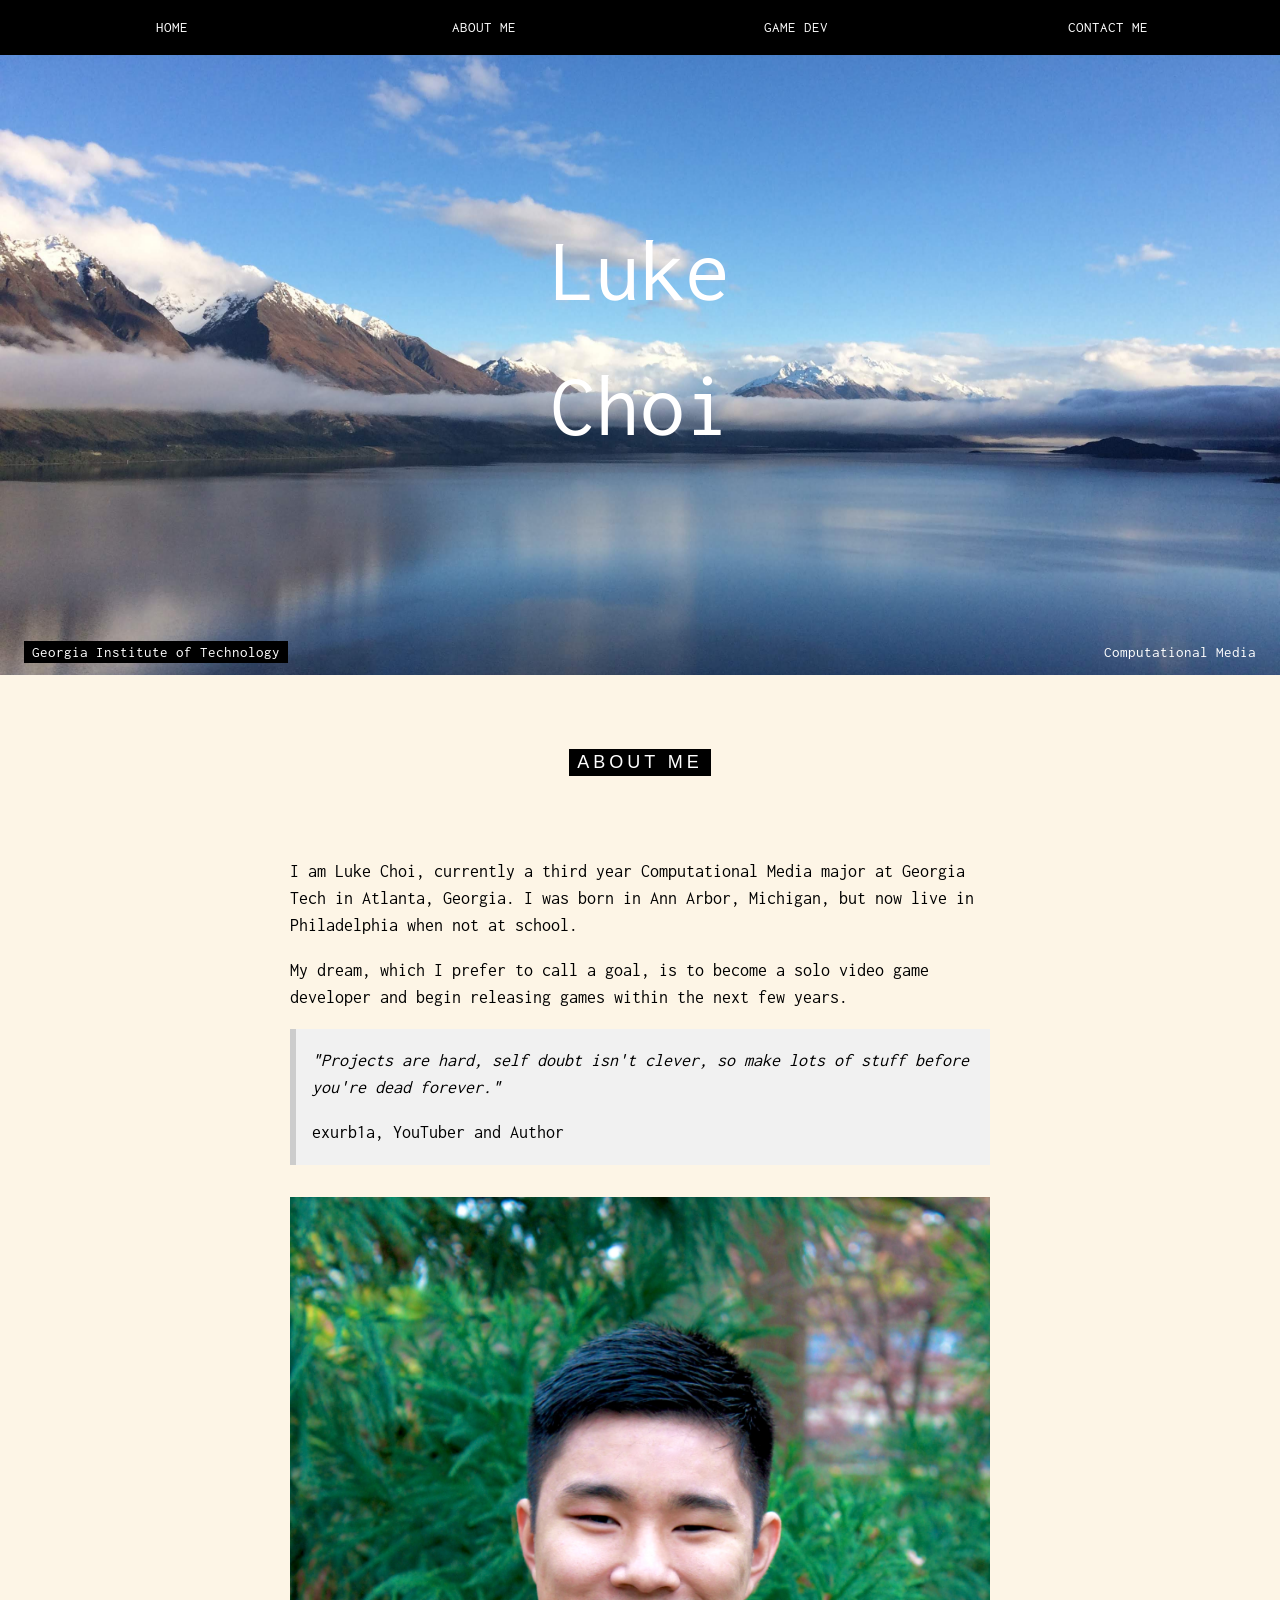
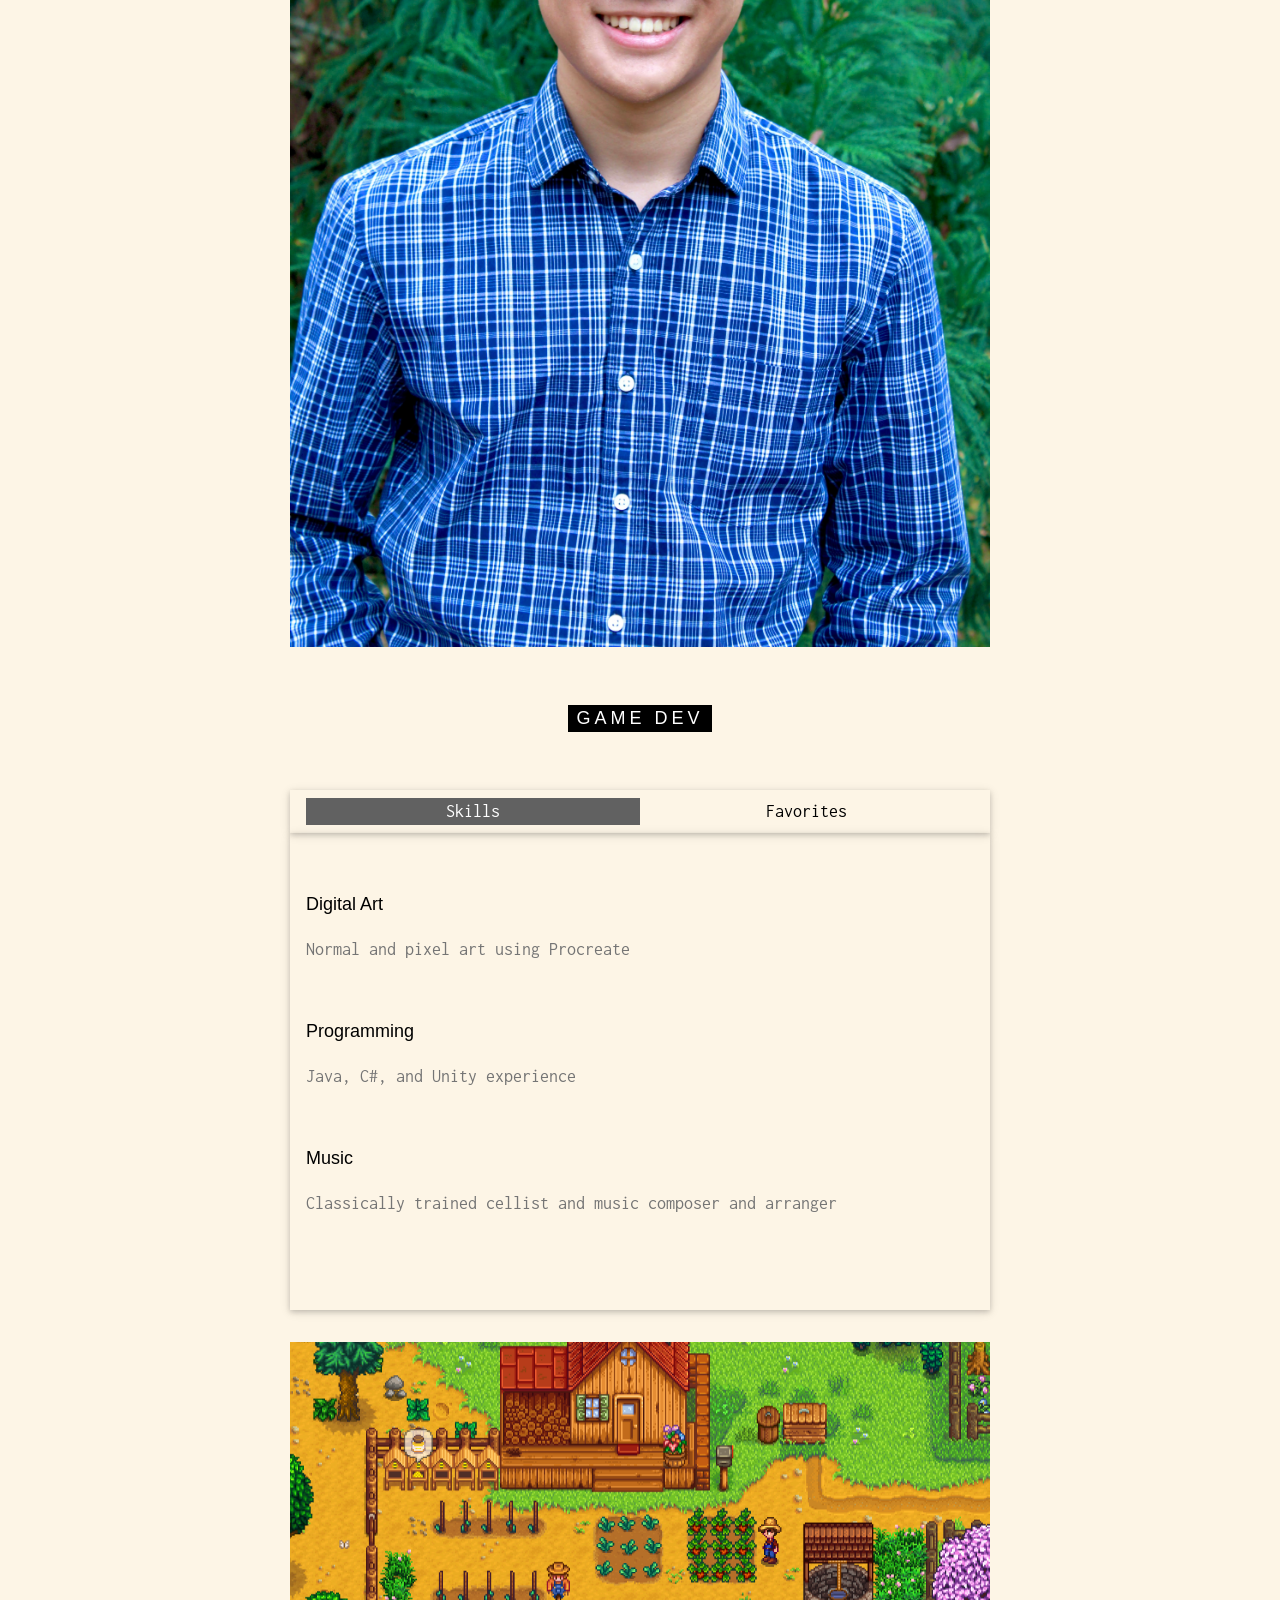
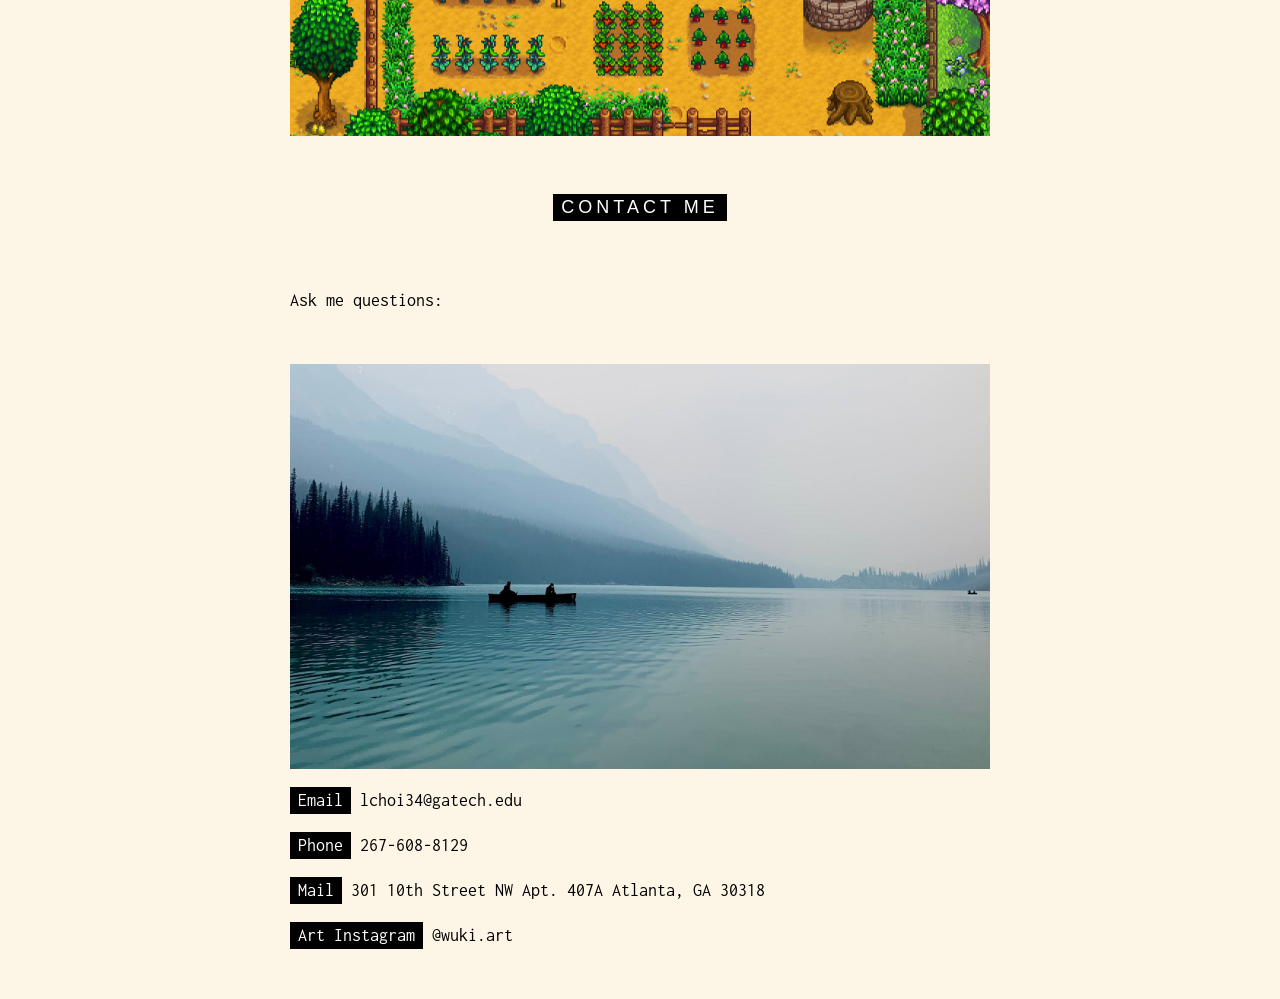
<file: index.html>
<!DOCTYPE html>
<html>
<head>
<title>Luke Choi</title>
<meta charset="UTF-8">
<meta name="viewport" content="width=device-width, initial-scale=1">
<link rel="stylesheet" href="hmm.css">
<link rel="stylesheet" href="https://fonts.googleapis.com/css?family=Inconsolata">
<style>
body, html {
  height: 100%;
  font-family: "Inconsolata", sans-serif;
}

.bgimg {
  background-position: center;
  background-size: cover;
  background-image: url("mountains2.jpg");
  min-height: 75%;
}

.menu {
  display: none;
}
</style>
</head>
<body>

<!-- Links (sit on top) -->
<div class="w3-top">
  <div class="w3-row w3-padding w3-black">
    <div class="w3-col s3">
      <a href="#" class="w3-button w3-block w3-black">HOME</a>
    </div>
    <div class="w3-col s3">
      <a href="#about" class="w3-button w3-block w3-black">ABOUT ME</a>
    </div>
    <div class="w3-col s3">
      <a href="#gamedev" class="w3-button w3-block w3-black">GAME DEV</a>
    </div>
    <div class="w3-col s3">
      <a href="#contact" class="w3-button w3-block w3-black">CONTACT ME</a>
    </div>
  </div>
</div>

<!-- Header with image -->
<header class="bgimg w3-display-container w3-grayscale-min" id="home">
  <div class="w3-display-bottomleft w3-center w3-padding-large w3-hide-small">
    <span class="w3-tag">Georgia Institute of Technology</span>
  </div>
  <div class="w3-display-middle w3-center">
    <span class="w3-text-white" style="font-size:90px">Luke<br>Choi</span>
  </div>
  <div class="w3-display-bottomright w3-center w3-padding-large">
    <span class="w3-text-white">Computational Media</span>
  </div>
</header>

<!-- Add a background color and large text to the whole page -->
<div class="w3-sand w3-grayscale w3-large">

<!-- About Container -->
<div class="w3-container" id="about">
  <div class="w3-content" style="max-width:700px">
    <h5 class="w3-center w3-padding-64"><span class="w3-tag w3-wide">ABOUT ME</span></h5>
    <p>I am Luke Choi, currently a third year Computational Media major at Georgia Tech in Atlanta, Georgia. I was born in Ann Arbor, Michigan, but now live in Philadelphia when not at school. </p>
    <p>My dream, which I prefer to call a goal, is to become a solo video game developer and begin releasing games within the next few years. </p>
    <div class="w3-panel w3-leftbar w3-light-grey">
      <p><i>"Projects are hard, self doubt isn't clever, so make lots of stuff before you're dead forever."</i></p>
      <p>exurb1a, YouTuber and Author</p>
    </div>
    <img src="luke.jpg" style="width:100%;max-width:1000px" class="w3-margin-top">
  </div>
</div>

<!-- Menu Container -->
<div class="w3-container" id="gamedev">
  <div class="w3-content" style="max-width:700px">
 
    <h5 class="w3-center w3-padding-48"><span class="w3-tag w3-wide">GAME DEV</span></h5>
  
    <div class="w3-row w3-center w3-card w3-padding">
      <a href="javascript:void(0)" onclick="openMenu(event, 'Skills');" id="myLink">
        <div class="w3-col s6 tablink">Skills</div>
      </a>
      <a href="javascript:void(0)" onclick="openMenu(event, 'Favorites');">
        <div class="w3-col s6 tablink">Favorites</div>
      </a>
    </div>

    <div id="Skills" class="w3-container menu w3-padding-48 w3-card">
      <h5>Digital Art</h5>
      <p class="w3-text-grey">Normal and pixel art using Procreate</p><br>
    
      <h5>Programming</h5>
      <p class="w3-text-grey">Java, C#, and Unity experience</p><br>
    
      <h5>Music</h5>
      <p class="w3-text-grey">Classically trained cellist and music composer and arranger</p><br>
    </div>

    <div id="Favorites" class="w3-container menu w3-padding-48 w3-card">
      <h5>Doki Doki Literature Club!</h5>
      <p class="w3-text-grey">Psychological horror game that pushed me into game dev</p><br>
    
      <h5>Undertale</h5>
      <p class="w3-text-grey">Great example of using game mechanics to reinforce themes</p><br>
    
      <h5>Stardew Valley</h5>
      <p class="w3-text-grey">Proof that game devs can create amazing things alone</p><br>
    
      <h5>Before Your Eyes</h5>
      <p class="w3-text-grey">Pushes the boundaries of storytelling in video games</p><br>
    
      <h5>Overwatch</h5>
      <p class="w3-text-grey">Just for my competetive strategy kick</p>
    </div>  
    <img src="stardew.jpg" style="width:100%;max-width:1000px;margin-top:32px;">
  </div>
</div>

<!-- Contact/Area Container -->
<div class="w3-container" id="contact" style="padding-bottom:32px;">
  <div class="w3-content" style="max-width:700px">
    <h5 class="w3-center w3-padding-48"><span class="w3-tag w3-wide">CONTACT ME</span></h5>
    <p>Ask me questions:</p>
    <img src="lake2.jpg" style="width:100%;max-width:1000px;margin-top:32px;">
    <p><span class="w3-tag">Email</span> lchoi34@gatech.edu</p>
    <p><span class="w3-tag">Phone</span> 267-608-8129</p>
    <p><span class="w3-tag">Mail</span> 301 10th Street NW Apt. 407A Atlanta, GA 30318</p>
    <p><span class="w3-tag">Art Instagram</span> @wuki.art</p>
  </div>
</div>

<!-- End page content -->
</div>

<script>
// Tabbed Menu
function openMenu(evt, menuName) {
  var i, x, tablinks;
  x = document.getElementsByClassName("menu");
  for (i = 0; i < x.length; i++) {
    x[i].style.display = "none";
  }
  tablinks = document.getElementsByClassName("tablink");
  for (i = 0; i < x.length; i++) {
    tablinks[i].className = tablinks[i].className.replace(" w3-dark-grey", "");
  }
  document.getElementById(menuName).style.display = "block";
  evt.currentTarget.firstElementChild.className += " w3-dark-grey";
}
document.getElementById("myLink").click();
</script>

</body>
</html>
</file>
<file: hmm.css>
/* W3.CSS 4.15 December 2020 by Jan Egil and Borge Refsnes */
html{box-sizing:border-box}*,*:before,*:after{box-sizing:inherit}
/* Extract from normalize.css by Nicolas Gallagher and Jonathan Neal git.io/normalize */
html{-ms-text-size-adjust:100%;-webkit-text-size-adjust:100%}body{margin:0}
article,aside,details,figcaption,figure,footer,header,main,menu,nav,section{display:block}summary{display:list-item}
audio,canvas,progress,video{display:inline-block}progress{vertical-align:baseline}
audio:not([controls]){display:none;height:0}[hidden],template{display:none}
a{background-color:transparent}a:active,a:hover{outline-width:0}
abbr[title]{border-bottom:none;text-decoration:underline;text-decoration:underline dotted}
b,strong{font-weight:bolder}dfn{font-style:italic}mark{background:#ff0;color:#000}
small{font-size:80%}sub,sup{font-size:75%;line-height:0;position:relative;vertical-align:baseline}
sub{bottom:-0.25em}sup{top:-0.5em}figure{margin:1em 40px}img{border-style:none}
code,kbd,pre,samp{font-family:monospace,monospace;font-size:1em}hr{box-sizing:content-box;height:0;overflow:visible}
button,input,select,textarea,optgroup{font:inherit;margin:0}optgroup{font-weight:bold}
button,input{overflow:visible}button,select{text-transform:none}
button,[type=button],[type=reset],[type=submit]{-webkit-appearance:button}
button::-moz-focus-inner,[type=button]::-moz-focus-inner,[type=reset]::-moz-focus-inner,[type=submit]::-moz-focus-inner{border-style:none;padding:0}
button:-moz-focusring,[type=button]:-moz-focusring,[type=reset]:-moz-focusring,[type=submit]:-moz-focusring{outline:1px dotted ButtonText}
fieldset{border:1px solid #c0c0c0;margin:0 2px;padding:.35em .625em .75em}
legend{color:inherit;display:table;max-width:100%;padding:0;white-space:normal}textarea{overflow:auto}
[type=checkbox],[type=radio]{padding:0}
[type=number]::-webkit-inner-spin-button,[type=number]::-webkit-outer-spin-button{height:auto}
[type=search]{-webkit-appearance:textfield;outline-offset:-2px}
[type=search]::-webkit-search-decoration{-webkit-appearance:none}
::-webkit-file-upload-button{-webkit-appearance:button;font:inherit}
/* End extract */
html,body{font-family:Verdana,sans-serif;font-size:15px;line-height:1.5}html{overflow-x:hidden}
h1{font-size:36px}h2{font-size:30px}h3{font-size:24px}h4{font-size:20px}h5{font-size:18px}h6{font-size:16px}
.w3-serif{font-family:serif}.w3-sans-serif{font-family:sans-serif}.w3-cursive{font-family:cursive}.w3-monospace{font-family:monospace}
h1,h2,h3,h4,h5,h6{font-family:"Segoe UI",Arial,sans-serif;font-weight:400;margin:10px 0}.w3-wide{letter-spacing:4px}
hr{border:0;border-top:1px solid #eee;margin:20px 0}
.w3-image{max-width:100%;height:auto}img{vertical-align:middle}a{color:inherit}
.w3-table,.w3-table-all{border-collapse:collapse;border-spacing:0;width:100%;display:table}.w3-table-all{border:1px solid #ccc}
.w3-bordered tr,.w3-table-all tr{border-bottom:1px solid #ddd}.w3-striped tbody tr:nth-child(even){background-color:#f1f1f1}
.w3-table-all tr:nth-child(odd){background-color:#fff}.w3-table-all tr:nth-child(even){background-color:#f1f1f1}
.w3-hoverable tbody tr:hover,.w3-ul.w3-hoverable li:hover{background-color:#ccc}.w3-centered tr th,.w3-centered tr td{text-align:center}
.w3-table td,.w3-table th,.w3-table-all td,.w3-table-all th{padding:8px 8px;display:table-cell;text-align:left;vertical-align:top}
.w3-table th:first-child,.w3-table td:first-child,.w3-table-all th:first-child,.w3-table-all td:first-child{padding-left:16px}
.w3-btn,.w3-button{border:none;display:inline-block;padding:8px 16px;vertical-align:middle;overflow:hidden;text-decoration:none;color:inherit;background-color:inherit;text-align:center;cursor:pointer;white-space:nowrap}
.w3-btn:hover{box-shadow:0 8px 16px 0 rgba(0,0,0,0.2),0 6px 20px 0 rgba(0,0,0,0.19)}
.w3-btn,.w3-button{-webkit-touch-callout:none;-webkit-user-select:none;-khtml-user-select:none;-moz-user-select:none;-ms-user-select:none;user-select:none}   
.w3-disabled,.w3-btn:disabled,.w3-button:disabled{cursor:not-allowed;opacity:0.3}.w3-disabled *,:disabled *{pointer-events:none}
.w3-btn.w3-disabled:hover,.w3-btn:disabled:hover{box-shadow:none}
.w3-badge,.w3-tag{background-color:#000;color:#fff;display:inline-block;padding-left:8px;padding-right:8px;text-align:center}.w3-badge{border-radius:50%}
.w3-ul{list-style-type:none;padding:0;margin:0}.w3-ul li{padding:8px 16px;border-bottom:1px solid #ddd}.w3-ul li:last-child{border-bottom:none}
.w3-tooltip,.w3-display-container{position:relative}.w3-tooltip .w3-text{display:none}.w3-tooltip:hover .w3-text{display:inline-block}
.w3-ripple:active{opacity:0.5}.w3-ripple{transition:opacity 0s}
.w3-input{padding:8px;display:block;border:none;border-bottom:1px solid #ccc;width:100%}
.w3-select{padding:9px 0;width:100%;border:none;border-bottom:1px solid #ccc}
.w3-dropdown-click,.w3-dropdown-hover{position:relative;display:inline-block;cursor:pointer}
.w3-dropdown-hover:hover .w3-dropdown-content{display:block}
.w3-dropdown-hover:first-child,.w3-dropdown-click:hover{background-color:#ccc;color:#000}
.w3-dropdown-hover:hover > .w3-button:first-child,.w3-dropdown-click:hover > .w3-button:first-child{background-color:#ccc;color:#000}
.w3-dropdown-content{cursor:auto;color:#000;background-color:#fff;display:none;position:absolute;min-width:160px;margin:0;padding:0;z-index:1}
.w3-check,.w3-radio{width:24px;height:24px;position:relative;top:6px}
.w3-sidebar{height:100%;width:200px;background-color:#fff;position:fixed!important;z-index:1;overflow:auto}
.w3-bar-block .w3-dropdown-hover,.w3-bar-block .w3-dropdown-click{width:100%}
.w3-bar-block .w3-dropdown-hover .w3-dropdown-content,.w3-bar-block .w3-dropdown-click .w3-dropdown-content{min-width:100%}
.w3-bar-block .w3-dropdown-hover .w3-button,.w3-bar-block .w3-dropdown-click .w3-button{width:100%;text-align:left;padding:8px 16px}
.w3-main,#main{transition:margin-left .4s}
.w3-modal{z-index:3;display:none;padding-top:100px;position:fixed;left:0;top:0;width:100%;height:100%;overflow:auto;background-color:rgb(0,0,0);background-color:rgba(0,0,0,0.4)}
.w3-modal-content{margin:auto;background-color:#fff;position:relative;padding:0;outline:0;width:600px}
.w3-bar{width:100%;overflow:hidden}.w3-center .w3-bar{display:inline-block;width:auto}
.w3-bar .w3-bar-item{padding:8px 16px;float:left;width:auto;border:none;display:block;outline:0}
.w3-bar .w3-dropdown-hover,.w3-bar .w3-dropdown-click{position:static;float:left}
.w3-bar .w3-button{white-space:normal}
.w3-bar-block .w3-bar-item{width:100%;display:block;padding:8px 16px;text-align:left;border:none;white-space:normal;float:none;outline:0}
.w3-bar-block.w3-center .w3-bar-item{text-align:center}.w3-block{display:block;width:100%}
.w3-responsive{display:block;overflow-x:auto}
.w3-container:after,.w3-container:before,.w3-panel:after,.w3-panel:before,.w3-row:after,.w3-row:before,.w3-row-padding:after,.w3-row-padding:before,
.w3-cell-row:before,.w3-cell-row:after,.w3-clear:after,.w3-clear:before,.w3-bar:before,.w3-bar:after{content:"";display:table;clear:both}
.w3-col,.w3-half,.w3-third,.w3-twothird,.w3-threequarter,.w3-quarter{float:left;width:100%}
.w3-col.s1{width:8.33333%}.w3-col.s2{width:16.66666%}.w3-col.s3{width:24.99999%}.w3-col.s4{width:33.33333%}
.w3-col.s5{width:41.66666%}.w3-col.s6{width:49.99999%}.w3-col.s7{width:58.33333%}.w3-col.s8{width:66.66666%}
.w3-col.s9{width:74.99999%}.w3-col.s10{width:83.33333%}.w3-col.s11{width:91.66666%}.w3-col.s12{width:99.99999%}
@media (min-width:601px){.w3-col.m1{width:8.33333%}.w3-col.m2{width:16.66666%}.w3-col.m3,.w3-quarter{width:24.99999%}.w3-col.m4,.w3-third{width:33.33333%}
.w3-col.m5{width:41.66666%}.w3-col.m6,.w3-half{width:49.99999%}.w3-col.m7{width:58.33333%}.w3-col.m8,.w3-twothird{width:66.66666%}
.w3-col.m9,.w3-threequarter{width:74.99999%}.w3-col.m10{width:83.33333%}.w3-col.m11{width:91.66666%}.w3-col.m12{width:99.99999%}}
@media (min-width:993px){.w3-col.l1{width:8.33333%}.w3-col.l2{width:16.66666%}.w3-col.l3{width:24.99999%}.w3-col.l4{width:33.33333%}
.w3-col.l5{width:41.66666%}.w3-col.l6{width:49.99999%}.w3-col.l7{width:58.33333%}.w3-col.l8{width:66.66666%}
.w3-col.l9{width:74.99999%}.w3-col.l10{width:83.33333%}.w3-col.l11{width:91.66666%}.w3-col.l12{width:99.99999%}}
.w3-rest{overflow:hidden}.w3-stretch{margin-left:-16px;margin-right:-16px}
.w3-content,.w3-auto{margin-left:auto;margin-right:auto}.w3-content{max-width:980px}.w3-auto{max-width:1140px}
.w3-cell-row{display:table;width:100%}.w3-cell{display:table-cell}
.w3-cell-top{vertical-align:top}.w3-cell-middle{vertical-align:middle}.w3-cell-bottom{vertical-align:bottom}
.w3-hide{display:none!important}.w3-show-block,.w3-show{display:block!important}.w3-show-inline-block{display:inline-block!important}
@media (max-width:1205px){.w3-auto{max-width:95%}}
@media (max-width:600px){.w3-modal-content{margin:0 10px;width:auto!important}.w3-modal{padding-top:30px}
.w3-dropdown-hover.w3-mobile .w3-dropdown-content,.w3-dropdown-click.w3-mobile .w3-dropdown-content{position:relative}	
.w3-hide-small{display:none!important}.w3-mobile{display:block;width:100%!important}.w3-bar-item.w3-mobile,.w3-dropdown-hover.w3-mobile,.w3-dropdown-click.w3-mobile{text-align:center}
.w3-dropdown-hover.w3-mobile,.w3-dropdown-hover.w3-mobile .w3-btn,.w3-dropdown-hover.w3-mobile .w3-button,.w3-dropdown-click.w3-mobile,.w3-dropdown-click.w3-mobile .w3-btn,.w3-dropdown-click.w3-mobile .w3-button{width:100%}}
@media (max-width:768px){.w3-modal-content{width:500px}.w3-modal{padding-top:50px}}
@media (min-width:993px){.w3-modal-content{width:900px}.w3-hide-large{display:none!important}.w3-sidebar.w3-collapse{display:block!important}}
@media (max-width:992px) and (min-width:601px){.w3-hide-medium{display:none!important}}
@media (max-width:992px){.w3-sidebar.w3-collapse{display:none}.w3-main{margin-left:0!important;margin-right:0!important}.w3-auto{max-width:100%}}
.w3-top,.w3-bottom{position:fixed;width:100%;z-index:1}.w3-top{top:0}.w3-bottom{bottom:0}
.w3-overlay{position:fixed;display:none;width:100%;height:100%;top:0;left:0;right:0;bottom:0;background-color:rgba(0,0,0,0.5);z-index:2}
.w3-display-topleft{position:absolute;left:0;top:0}.w3-display-topright{position:absolute;right:0;top:0}
.w3-display-bottomleft{position:absolute;left:0;bottom:0}.w3-display-bottomright{position:absolute;right:0;bottom:0}
.w3-display-middle{position:absolute;top:50%;left:50%;transform:translate(-50%,-50%);-ms-transform:translate(-50%,-50%)}
.w3-display-left{position:absolute;top:50%;left:0%;transform:translate(0%,-50%);-ms-transform:translate(-0%,-50%)}
.w3-display-right{position:absolute;top:50%;right:0%;transform:translate(0%,-50%);-ms-transform:translate(0%,-50%)}
.w3-display-topmiddle{position:absolute;left:50%;top:0;transform:translate(-50%,0%);-ms-transform:translate(-50%,0%)}
.w3-display-bottommiddle{position:absolute;left:50%;bottom:0;transform:translate(-50%,0%);-ms-transform:translate(-50%,0%)}
.w3-display-container:hover .w3-display-hover{display:block}.w3-display-container:hover span.w3-display-hover{display:inline-block}.w3-display-hover{display:none}
.w3-display-position{position:absolute}
.w3-circle{border-radius:50%}
.w3-round-small{border-radius:2px}.w3-round,.w3-round-medium{border-radius:4px}.w3-round-large{border-radius:8px}.w3-round-xlarge{border-radius:16px}.w3-round-xxlarge{border-radius:32px}
.w3-row-padding,.w3-row-padding>.w3-half,.w3-row-padding>.w3-third,.w3-row-padding>.w3-twothird,.w3-row-padding>.w3-threequarter,.w3-row-padding>.w3-quarter,.w3-row-padding>.w3-col{padding:0 8px}
.w3-container,.w3-panel{padding:0.01em 16px}.w3-panel{margin-top:16px;margin-bottom:16px}
.w3-code,.w3-codespan{font-family:Consolas,"courier new";font-size:16px}
.w3-code{width:auto;background-color:#fff;padding:8px 12px;border-left:4px solid #4CAF50;word-wrap:break-word}
.w3-codespan{color:crimson;background-color:#f1f1f1;padding-left:4px;padding-right:4px;font-size:110%}
.w3-card,.w3-card-2{box-shadow:0 2px 5px 0 rgba(0,0,0,0.16),0 2px 10px 0 rgba(0,0,0,0.12)}
.w3-card-4,.w3-hover-shadow:hover{box-shadow:0 4px 10px 0 rgba(0,0,0,0.2),0 4px 20px 0 rgba(0,0,0,0.19)}
.w3-spin{animation:w3-spin 2s infinite linear}@keyframes w3-spin{0%{transform:rotate(0deg)}100%{transform:rotate(359deg)}}
.w3-animate-fading{animation:fading 10s infinite}@keyframes fading{0%{opacity:0}50%{opacity:1}100%{opacity:0}}
.w3-animate-opacity{animation:opac 0.8s}@keyframes opac{from{opacity:0} to{opacity:1}}
.w3-animate-top{position:relative;animation:animatetop 0.4s}@keyframes animatetop{from{top:-300px;opacity:0} to{top:0;opacity:1}}
.w3-animate-left{position:relative;animation:animateleft 0.4s}@keyframes animateleft{from{left:-300px;opacity:0} to{left:0;opacity:1}}
.w3-animate-right{position:relative;animation:animateright 0.4s}@keyframes animateright{from{right:-300px;opacity:0} to{right:0;opacity:1}}
.w3-animate-bottom{position:relative;animation:animatebottom 0.4s}@keyframes animatebottom{from{bottom:-300px;opacity:0} to{bottom:0;opacity:1}}
.w3-animate-zoom {animation:animatezoom 0.6s}@keyframes animatezoom{from{transform:scale(0)} to{transform:scale(1)}}
.w3-animate-input{transition:width 0.4s ease-in-out}.w3-animate-input:focus{width:100%!important}
.w3-opacity,.w3-hover-opacity:hover{opacity:0.60}.w3-opacity-off,.w3-hover-opacity-off:hover{opacity:1}
.w3-opacity-max{opacity:0.25}.w3-opacity-min{opacity:0.75}
.w3-greyscale-max,.w3-grayscale-max,.w3-hover-greyscale:hover,.w3-hover-grayscale:hover{filter:grayscale(100%)}
/* .w3-greyscale,.w3-grayscale{filter:grayscale(75%)}.w3-greyscale-min,.w3-grayscale-min{filter:grayscale(50%)} */
.w3-sepia{filter:sepia(75%)}.w3-sepia-max,.w3-hover-sepia:hover{filter:sepia(100%)}.w3-sepia-min{filter:sepia(50%)}
.w3-tiny{font-size:10px!important}.w3-small{font-size:12px!important}.w3-medium{font-size:15px!important}.w3-large{font-size:18px!important}
.w3-xlarge{font-size:24px!important}.w3-xxlarge{font-size:36px!important}.w3-xxxlarge{font-size:48px!important}.w3-jumbo{font-size:64px!important}
.w3-left-align{text-align:left!important}.w3-right-align{text-align:right!important}.w3-justify{text-align:justify!important}.w3-center{text-align:center!important}
.w3-border-0{border:0!important}.w3-border{border:1px solid #ccc!important}
.w3-border-top{border-top:1px solid #ccc!important}.w3-border-bottom{border-bottom:1px solid #ccc!important}
.w3-border-left{border-left:1px solid #ccc!important}.w3-border-right{border-right:1px solid #ccc!important}
.w3-topbar{border-top:6px solid #ccc!important}.w3-bottombar{border-bottom:6px solid #ccc!important}
.w3-leftbar{border-left:6px solid #ccc!important}.w3-rightbar{border-right:6px solid #ccc!important}
.w3-section,.w3-code{margin-top:16px!important;margin-bottom:16px!important}
.w3-margin{margin:16px!important}.w3-margin-top{margin-top:16px!important}.w3-margin-bottom{margin-bottom:16px!important}
.w3-margin-left{margin-left:16px!important}.w3-margin-right{margin-right:16px!important}
.w3-padding-small{padding:4px 8px!important}.w3-padding{padding:8px 16px!important}.w3-padding-large{padding:12px 24px!important}
.w3-padding-16{padding-top:16px!important;padding-bottom:16px!important}.w3-padding-24{padding-top:24px!important;padding-bottom:24px!important}
.w3-padding-32{padding-top:32px!important;padding-bottom:32px!important}.w3-padding-48{padding-top:48px!important;padding-bottom:48px!important}
.w3-padding-64{padding-top:64px!important;padding-bottom:64px!important}
.w3-padding-top-64{padding-top:64px!important}.w3-padding-top-48{padding-top:48px!important}
.w3-padding-top-32{padding-top:32px!important}.w3-padding-top-24{padding-top:24px!important}
.w3-left{float:left!important}.w3-right{float:right!important}
.w3-button:hover{color:#000!important;background-color:#ccc!important}
.w3-transparent,.w3-hover-none:hover{background-color:transparent!important}
.w3-hover-none:hover{box-shadow:none!important}
/* Colors */
.w3-amber,.w3-hover-amber:hover{color:#000!important;background-color:#ffc107!important}
.w3-aqua,.w3-hover-aqua:hover{color:#000!important;background-color:#00ffff!important}
.w3-blue,.w3-hover-blue:hover{color:#fff!important;background-color:#2196F3!important}
.w3-light-blue,.w3-hover-light-blue:hover{color:#000!important;background-color:#87CEEB!important}
.w3-brown,.w3-hover-brown:hover{color:#fff!important;background-color:#795548!important}
.w3-cyan,.w3-hover-cyan:hover{color:#000!important;background-color:#00bcd4!important}
.w3-blue-grey,.w3-hover-blue-grey:hover,.w3-blue-gray,.w3-hover-blue-gray:hover{color:#fff!important;background-color:#607d8b!important}
.w3-green,.w3-hover-green:hover{color:#fff!important;background-color:#4CAF50!important}
.w3-light-green,.w3-hover-light-green:hover{color:#000!important;background-color:#8bc34a!important}
.w3-indigo,.w3-hover-indigo:hover{color:#fff!important;background-color:#3f51b5!important}
.w3-khaki,.w3-hover-khaki:hover{color:#000!important;background-color:#f0e68c!important}
.w3-lime,.w3-hover-lime:hover{color:#000!important;background-color:#cddc39!important}
.w3-orange,.w3-hover-orange:hover{color:#000!important;background-color:#ff9800!important}
.w3-deep-orange,.w3-hover-deep-orange:hover{color:#fff!important;background-color:#ff5722!important}
.w3-pink,.w3-hover-pink:hover{color:#fff!important;background-color:#e91e63!important}
.w3-purple,.w3-hover-purple:hover{color:#fff!important;background-color:#9c27b0!important}
.w3-deep-purple,.w3-hover-deep-purple:hover{color:#fff!important;background-color:#673ab7!important}
.w3-red,.w3-hover-red:hover{color:#fff!important;background-color:#f44336!important}
.w3-sand,.w3-hover-sand:hover{color:#000!important;background-color:#fdf5e6!important}
.w3-teal,.w3-hover-teal:hover{color:#fff!important;background-color:#009688!important}
.w3-yellow,.w3-hover-yellow:hover{color:#000!important;background-color:#ffeb3b!important}
.w3-white,.w3-hover-white:hover{color:#000!important;background-color:#fff!important}
.w3-black,.w3-hover-black:hover{color:#fff!important;background-color:#000!important}
.w3-grey,.w3-hover-grey:hover,.w3-gray,.w3-hover-gray:hover{color:#000!important;background-color:#9e9e9e!important}
.w3-light-grey,.w3-hover-light-grey:hover,.w3-light-gray,.w3-hover-light-gray:hover{color:#000!important;background-color:#f1f1f1!important}
.w3-dark-grey,.w3-hover-dark-grey:hover,.w3-dark-gray,.w3-hover-dark-gray:hover{color:#fff!important;background-color:#616161!important}
.w3-pale-red,.w3-hover-pale-red:hover{color:#000!important;background-color:#ffdddd!important}
.w3-pale-green,.w3-hover-pale-green:hover{color:#000!important;background-color:#ddffdd!important}
.w3-pale-yellow,.w3-hover-pale-yellow:hover{color:#000!important;background-color:#ffffcc!important}
.w3-pale-blue,.w3-hover-pale-blue:hover{color:#000!important;background-color:#ddffff!important}
.w3-text-amber,.w3-hover-text-amber:hover{color:#ffc107!important}
.w3-text-aqua,.w3-hover-text-aqua:hover{color:#00ffff!important}
.w3-text-blue,.w3-hover-text-blue:hover{color:#2196F3!important}
.w3-text-light-blue,.w3-hover-text-light-blue:hover{color:#87CEEB!important}
.w3-text-brown,.w3-hover-text-brown:hover{color:#795548!important}
.w3-text-cyan,.w3-hover-text-cyan:hover{color:#00bcd4!important}
.w3-text-blue-grey,.w3-hover-text-blue-grey:hover,.w3-text-blue-gray,.w3-hover-text-blue-gray:hover{color:#607d8b!important}
.w3-text-green,.w3-hover-text-green:hover{color:#4CAF50!important}
.w3-text-light-green,.w3-hover-text-light-green:hover{color:#8bc34a!important}
.w3-text-indigo,.w3-hover-text-indigo:hover{color:#3f51b5!important}
.w3-text-khaki,.w3-hover-text-khaki:hover{color:#b4aa50!important}
.w3-text-lime,.w3-hover-text-lime:hover{color:#cddc39!important}
.w3-text-orange,.w3-hover-text-orange:hover{color:#ff9800!important}
.w3-text-deep-orange,.w3-hover-text-deep-orange:hover{color:#ff5722!important}
.w3-text-pink,.w3-hover-text-pink:hover{color:#e91e63!important}
.w3-text-purple,.w3-hover-text-purple:hover{color:#9c27b0!important}
.w3-text-deep-purple,.w3-hover-text-deep-purple:hover{color:#673ab7!important}
.w3-text-red,.w3-hover-text-red:hover{color:#f44336!important}
.w3-text-sand,.w3-hover-text-sand:hover{color:#fdf5e6!important}
.w3-text-teal,.w3-hover-text-teal:hover{color:#009688!important}
.w3-text-yellow,.w3-hover-text-yellow:hover{color:#d2be0e!important}
.w3-text-white,.w3-hover-text-white:hover{color:#fff!important}
.w3-text-black,.w3-hover-text-black:hover{color:#000!important}
.w3-text-grey,.w3-hover-text-grey:hover,.w3-text-gray,.w3-hover-text-gray:hover{color:#757575!important}
.w3-text-light-grey,.w3-hover-text-light-grey:hover,.w3-text-light-gray,.w3-hover-text-light-gray:hover{color:#f1f1f1!important}
.w3-text-dark-grey,.w3-hover-text-dark-grey:hover,.w3-text-dark-gray,.w3-hover-text-dark-gray:hover{color:#3a3a3a!important}
.w3-border-amber,.w3-hover-border-amber:hover{border-color:#ffc107!important}
.w3-border-aqua,.w3-hover-border-aqua:hover{border-color:#00ffff!important}
.w3-border-blue,.w3-hover-border-blue:hover{border-color:#2196F3!important}
.w3-border-light-blue,.w3-hover-border-light-blue:hover{border-color:#87CEEB!important}
.w3-border-brown,.w3-hover-border-brown:hover{border-color:#795548!important}
.w3-border-cyan,.w3-hover-border-cyan:hover{border-color:#00bcd4!important}
.w3-border-blue-grey,.w3-hover-border-blue-grey:hover,.w3-border-blue-gray,.w3-hover-border-blue-gray:hover{border-color:#607d8b!important}
.w3-border-green,.w3-hover-border-green:hover{border-color:#4CAF50!important}
.w3-border-light-green,.w3-hover-border-light-green:hover{border-color:#8bc34a!important}
.w3-border-indigo,.w3-hover-border-indigo:hover{border-color:#3f51b5!important}
.w3-border-khaki,.w3-hover-border-khaki:hover{border-color:#f0e68c!important}
.w3-border-lime,.w3-hover-border-lime:hover{border-color:#cddc39!important}
.w3-border-orange,.w3-hover-border-orange:hover{border-color:#ff9800!important}
.w3-border-deep-orange,.w3-hover-border-deep-orange:hover{border-color:#ff5722!important}
.w3-border-pink,.w3-hover-border-pink:hover{border-color:#e91e63!important}
.w3-border-purple,.w3-hover-border-purple:hover{border-color:#9c27b0!important}
.w3-border-deep-purple,.w3-hover-border-deep-purple:hover{border-color:#673ab7!important}
.w3-border-red,.w3-hover-border-red:hover{border-color:#f44336!important}
.w3-border-sand,.w3-hover-border-sand:hover{border-color:#fdf5e6!important}
.w3-border-teal,.w3-hover-border-teal:hover{border-color:#009688!important}
.w3-border-yellow,.w3-hover-border-yellow:hover{border-color:#ffeb3b!important}
.w3-border-white,.w3-hover-border-white:hover{border-color:#fff!important}
.w3-border-black,.w3-hover-border-black:hover{border-color:#000!important}
.w3-border-grey,.w3-hover-border-grey:hover,.w3-border-gray,.w3-hover-border-gray:hover{border-color:#9e9e9e!important}
.w3-border-light-grey,.w3-hover-border-light-grey:hover,.w3-border-light-gray,.w3-hover-border-light-gray:hover{border-color:#f1f1f1!important}
.w3-border-dark-grey,.w3-hover-border-dark-grey:hover,.w3-border-dark-gray,.w3-hover-border-dark-gray:hover{border-color:#616161!important}
.w3-border-pale-red,.w3-hover-border-pale-red:hover{border-color:#ffe7e7!important}.w3-border-pale-green,.w3-hover-border-pale-green:hover{border-color:#e7ffe7!important}
.w3-border-pale-yellow,.w3-hover-border-pale-yellow:hover{border-color:#ffffcc!important}.w3-border-pale-blue,.w3-hover-border-pale-blue:hover{border-color:#e7ffff!important}
</file>
